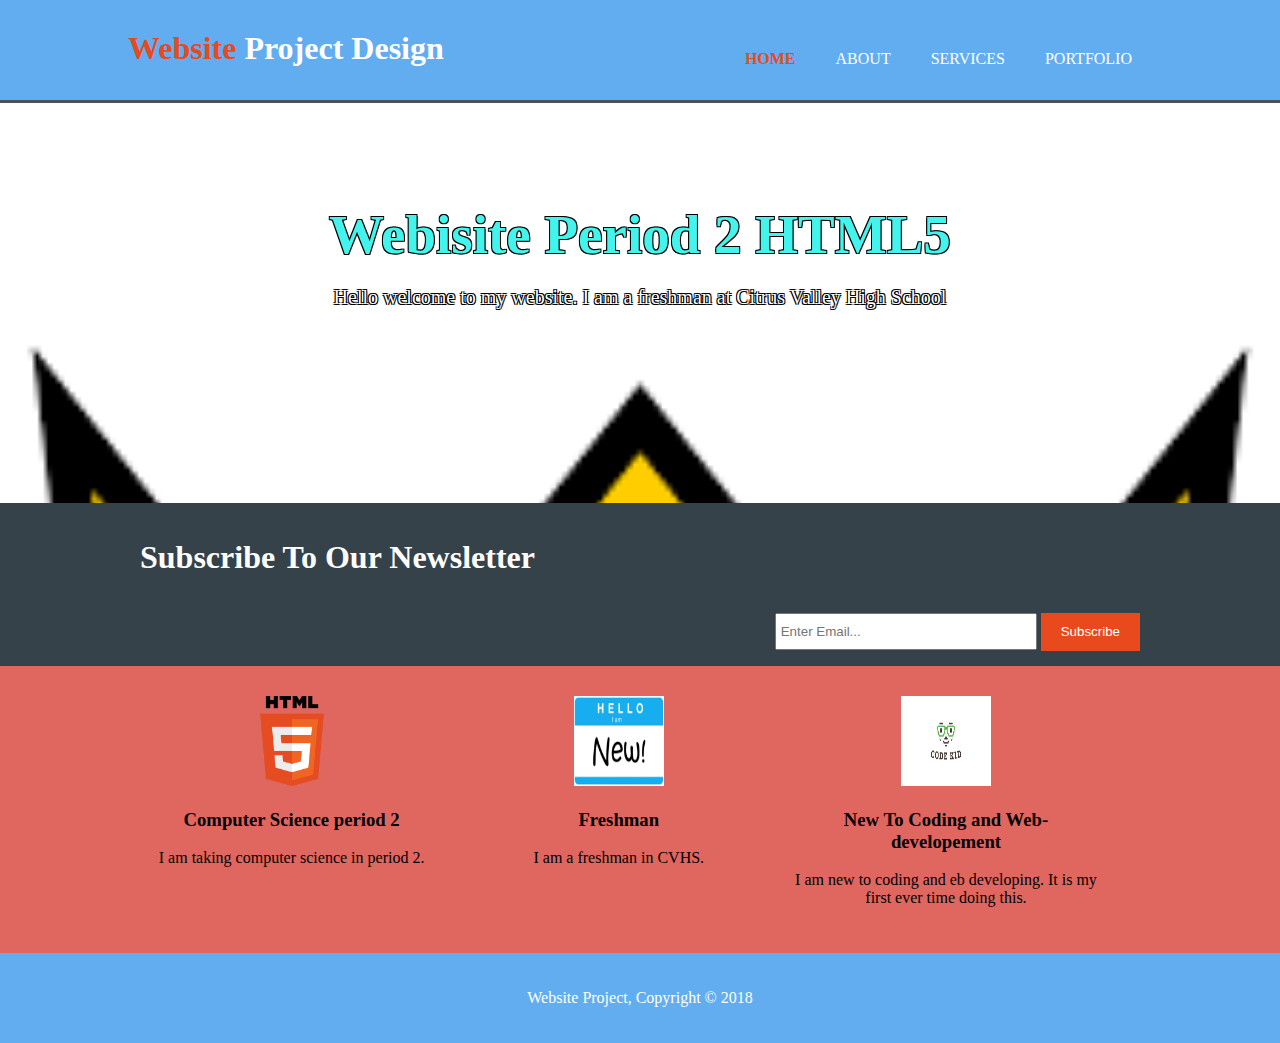
<file: index.html>
<!DOCTYPE html>
<html>
    <head>
     <meta charset="utf-8">
    <meta name="viewport" content="width=device-width">
    <meta name="description" content="Affordable and professional web design">
	  <meta name="keywords" content="web design, affordable web design, professional web design">
  	<meta name="author" content="Brad Traversy">
  	 <link rel="shortcut icon" href="./img/crown.png">
    <title>Rafael's Website | Welcome</title>
    <link rel="stylesheet" href="./css/style.css">
  </head>
  <body>
    <header>
      <div class="container">
        <div id="branding">
          <h1><span class="highlight">Website</span> Project Design</h1>
        </div>

      <nav>
          <ul>
            <li class="current"><a href="index.html">Home</a></li>
            <li><a href="about.html">About</a></li>
            <li><a href="services.html">Services</a></li>
            <li><a href="portfolio.html"> Portfolio</a> </li>
          </ul>
        </nav>

      </div>
      </header>
       <section id="showcase">
      <div class="container">
        <h1 style=color:#42f4eb>Webisite Period 2 HTML5</h1>
        <p> Hello welcome to my website. I am a freshman at Citrus Valley High School </p>
      </div>
    </section>
           
           <section id="newsletter">
      <div class="container">
        <h1>Subscribe To Our Newsletter</h1>
        <form>
          <input type="email" placeholder="Enter Email...">
          <button type="submit" class="button_1">Subscribe</button>
        </form>
      </div>
    </section>

            <section id="boxes">
      <div class="container">
        <div class="box">
          <img src="./img/logo_html5.png">
          <h3>Computer Science period 2</h3>
          <p>I am taking computer science in period 2.</p>
        </div>
        <div class="box">
          <img src="./img/newbie_html.png">
          <h3>Freshman</h3>
          <p>I am a freshman in CVHS.</p>
        </div>
         <div class="box">
           <img src="./img/coding_html.jpg">
          <h3>New To Coding and Web-developement</h3>
          <p>I am new to coding and eb developing. It is my first ever time doing this.</p>
        </div>
        </section>
        <footer>
            <p>Website Project, Copyright &copy; 2018</p>
        </footer>
</html>
</file>
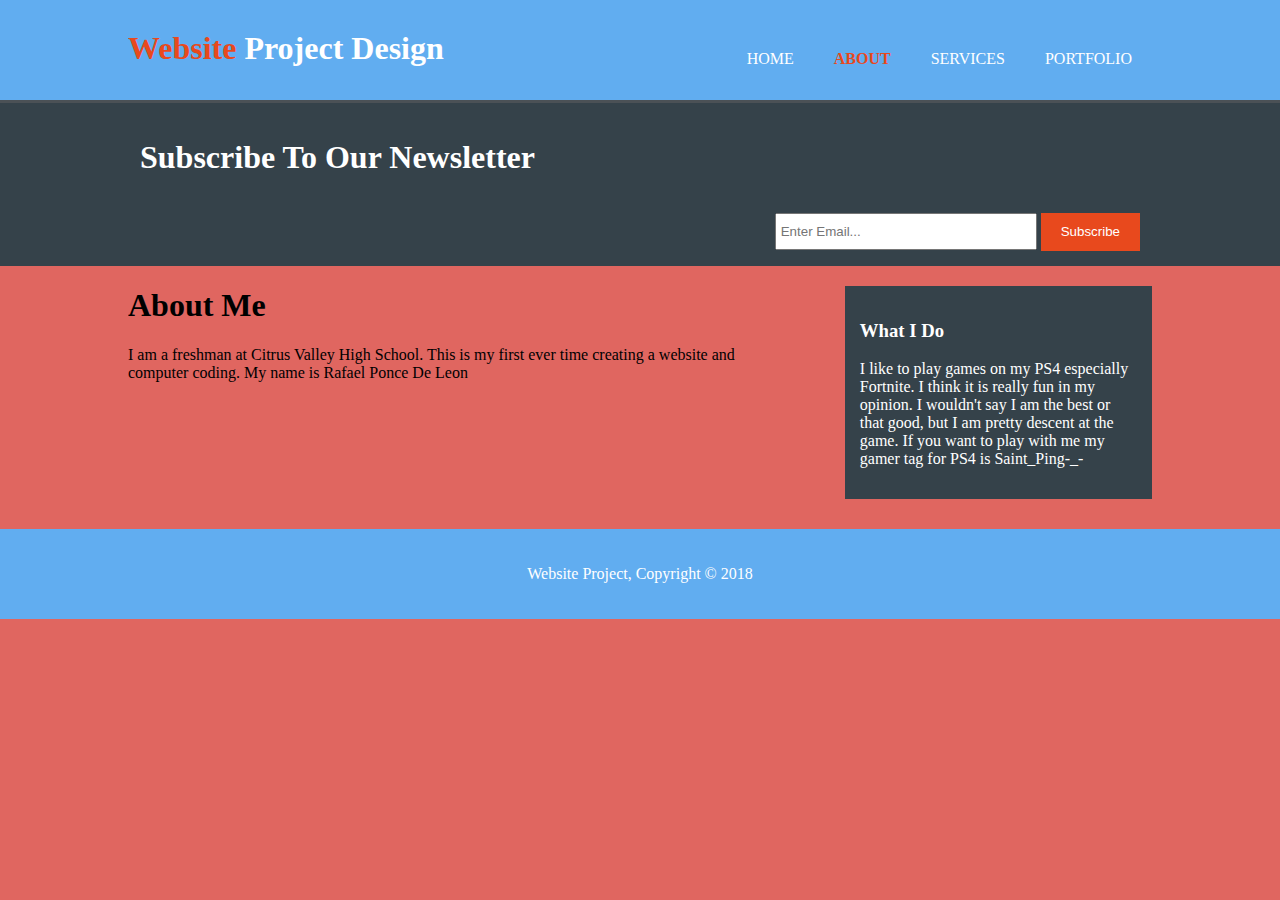
<file: about.html>
<!DOCTYPE html>
<html>
    <head>
     <meta charset="utf-8">
    <meta name="viewport" content="width=device-width">
    <meta name="description" content="Affordable and professional web design">
	  <meta name="keywords" content="web design, affordable web design, professional web design">
  	<meta name="author" content="Brad Traversy">
  	 <link rel="shortcut icon" href="./img/crown.png">
    <title>Rafael's Website | About</title>
    <link rel="stylesheet" href="./css/style.css">
  </head>
  <body>
    <header>
      <div class="container">
        <div id="branding">
          <h1><span class="highlight">Website</span> Project Design</h1>
        </div>

      <nav>
          <ul>
            <li><a href="index.html">Home</a></li>
            <li class="current"><a href="about.html">About</a></li>
            <li><a href="services.html">Services</a></li>
            <li><a href="portfolio.html"> Portfolio</a> </li>
          </ul>
        </nav>

      </div>
      </header>
           
           <section id="newsletter">
      <div class="container">
        <h1>Subscribe To Our Newsletter</h1>
        <form>
          <input type="email" placeholder="Enter Email...">
          <button type="submit" class="button_1">Subscribe</button>
        </form>
      </div>
    </section>

  <section id="main">
   <div class="container">
    <article id="main-col">
     <h1 class="page-tittle">About Me </h1>
     <p> I am a freshman at Citrus Valley High School. This is my first ever time creating a website and computer coding. My name is Rafael Ponce De Leon </p>
    </article> 
    <aside id="sidebar">
      <div class="dark">
      <h3> What I Do</h3>
      <p> I like to play games on my PS4 especially Fortnite. I think it is really fun in my opinion. I wouldn't say I am the best or that good, but I am pretty descent at the game. If you want to play with me my gamer tag for PS4 is Saint_Ping-_-</p>
    </aside>
    
    
        </div>
        </section>
        
        <footer>
            <p>Website Project, Copyright &copy; 2018</p>
        </footer>
</html>
</file>
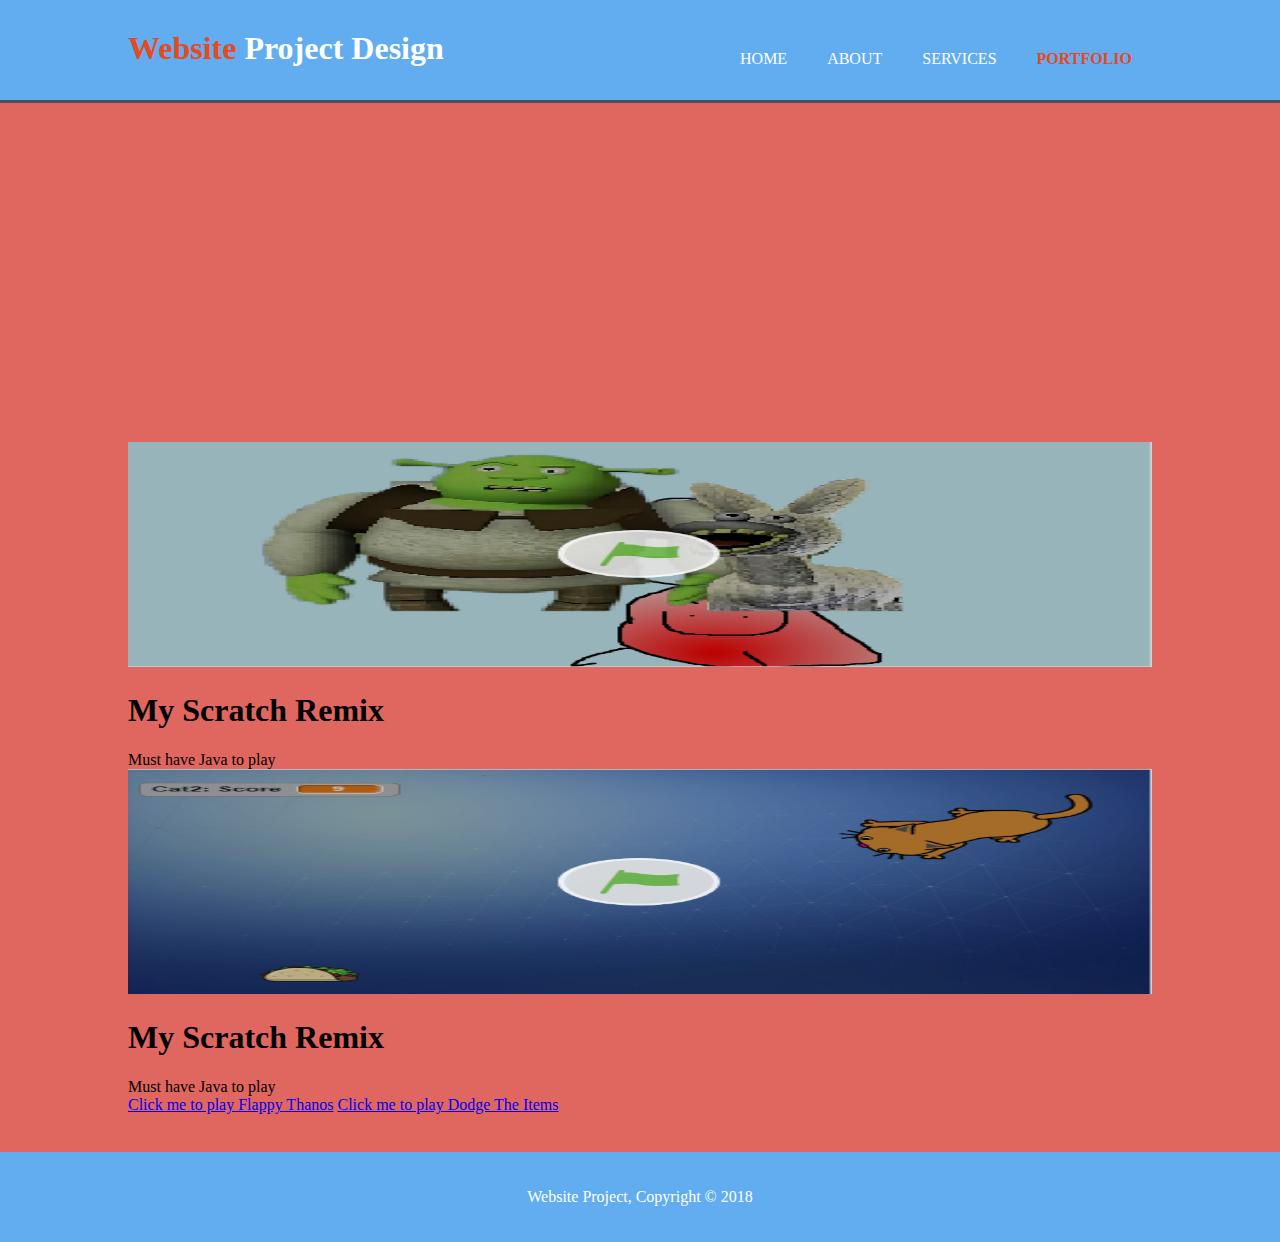
<file: portfolio.html>
<!DOCTYPE html>
<html>
    <head>
     <meta charset="utf-8">
    <meta name="viewport" content="width=device-width">
    <meta name="description" content="Affordable and professional web design">
	  <meta name="keywords" content="web design, affordable web design, professional web design">
  	<meta name="author" content="Brad Traversy">
  	 <link rel="shortcut icon" href="./img/crown.png">
    <title>Rafael's Website | Portfolio</title>
    <link rel="stylesheet" href="./css/style.css">
  </head>
  <body>
    <header>
      <div class="container">
        <div id="branding">
          <h1><span class="highlight">Website</span> Project Design</h1>
        </div>
    

      <nav>
          <ul>
            <li><a href="index.html">Home</a></li>
            <li><a href="about.html">About</a></li>
            <li><a href="services.html">Services</a></li> 
            <li class="current"><a href="portfolio.html">Portfolio</a></li>
          </ul>
        </nav>

      </div>
      </header>
           

        <iframe width="560" height="315" src="https://www.youtube.com/embed/EO0XDezvZmc" frameborder="0" allow="autoplay; encrypted-media" allowfullscreen></iframe>
        
        <section id="boxes">
		<div class="container">

			<div class="sideright">
      			<a href="https://scratch.mit.edu/projects/245647197/"><img src="./img/shrek.PNG" height="225px" width="100%" ><a>
    			<h1>My Scratch Remix</h1>
    			<a>Must have Java to play</a>
    		</div>
    		
    			<div class="sideright">
      			<a href=https://scratch.mit.edu/projects/248143343/#player"><img src="./img/Cat.PNG" height="225px" width="100%" ><a>
    			<h1>My Scratch Remix</h1>
    			<a>Must have Java to play</a>
    		</div>
    		<a href="project.html">Click me to play Flappy Thanos</a>
         <a href="project2.html">Click me to play Dodge The Items</a>


    	</div>
	</br>

	<p>

	</p>
		</section>
        
        
        
        <footer>
            <p>Website Project, Copyright &copy; 2018</p>
        </footer>
</html>
</file>
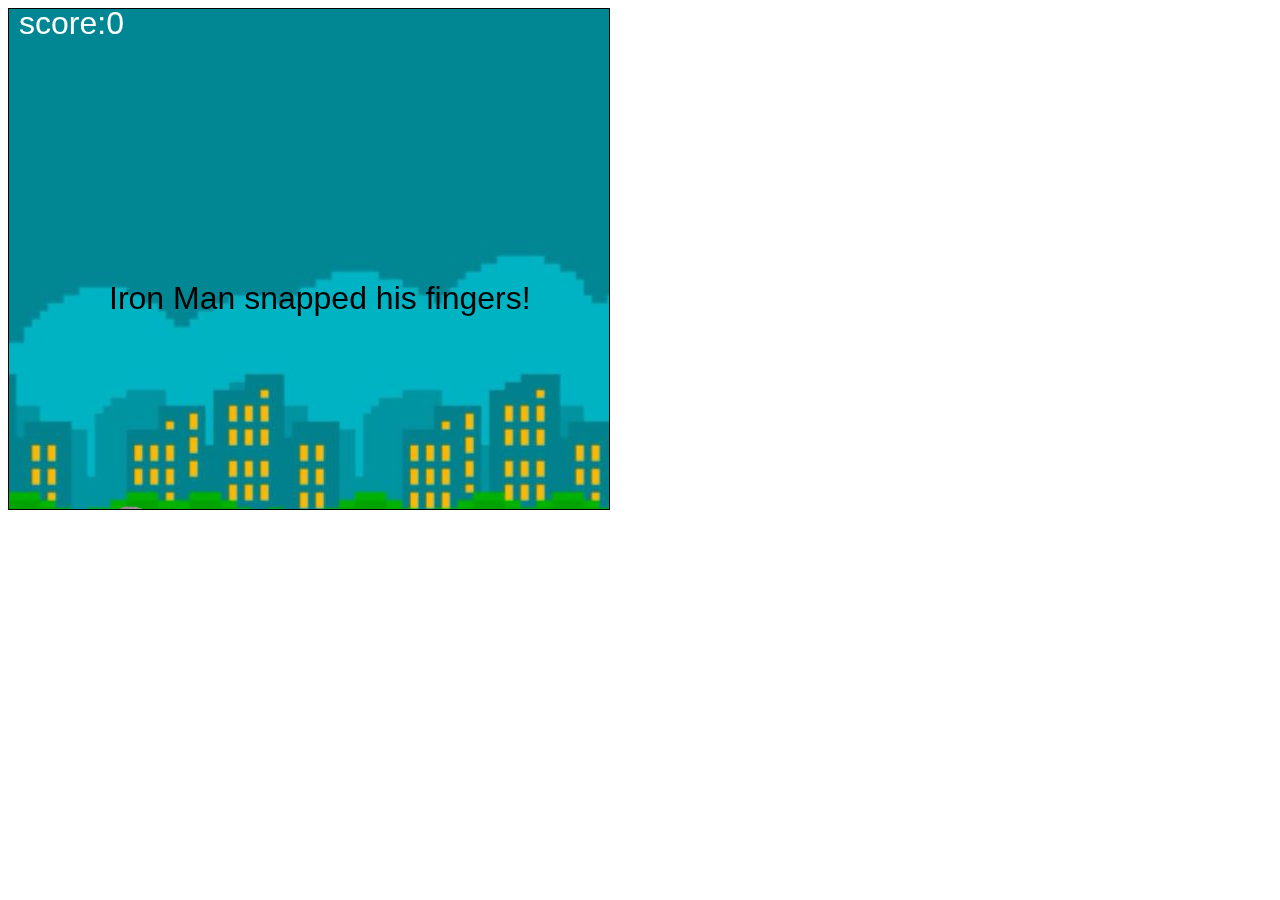
<file: project.html>
<html>
<head>
<meta http-equiv="Content-Type" content="text/html; charset=UTF-8" />
<title>Processing Demo</title>
<script type="text/javascript" src="processing.js"></script>
</head>
<body>
<script type="text/processing">
/**
* @Author: Rafael Ponce De Leon
* @Version: #1.0 + May 13th, 2019
*/
PImage bg;//background
int w=0;
PImage th;//thanos 
int x=100;
int y=200;
PImage p; // Cap's Sheild
int px;
int py;
int Vy=2; //Velocity x
int Vx=2; //Velocity y
int r=50; //Radius
int gameOver;//Ends the game when you crash
int score=0; //Score
int highScore=0;
void setup(){
  size(600,500);
  bg = loadImage("./img/bgg.jpg"); //background 
  th = loadImage("./img/dd.png");//Thanos
  p = loadImage("./img/capsh.png");// Captain America's sheild
  px = 800;
  py =120;
  gameOver=0;
}


void draw() {
  if(gameOver==0){
    image(bg, w, -200);
    image(bg, w+bg.width, -200); 
    
    image(p, px, py);//Cap sheild
    w--;
    image(th,x,y);//thanos
    Vx--;
    Vy++; 
    y=y+Vy;
    px-= 5;
    if(px < -200){   //reset px when it reaches the end
      px =800;
      py = (int)random(100,400);//Cap's sheild appears randomly 
    }
     if(y < -100 ){ // Death from going off the top of scren
        fill(0); //Black
        text("Thor cut your head off!", width/2 - 100, height/2);
         gameOver = 1;
         
        
     }
      
     if(px == 800) { //Score adds
       score++;
     
     }
     textSize(32); //score board
     text("score:"+score,10,25);
     
     if( score > 4 ){//speed of sheild
       px -=7;
     }
     
     if( score > 9 ){//speed of sheild
       px -=10;
     }
     
     if( score > 12 ){//speed of sheild
       px -=13;
     }
     
  
    checkWalls();
    checkImage();
    checkCollision();
  }
}

void checkWalls(){
  if( y>height){//death if low
    Vy=Vy*1;
    gameOver=1;
    fill(0);
    text("Iron Man snapped his fingers!", 100,300);
    
  }
  
}

void mousePressed(){//when you press the mouse you flap up
  if(mousePressed){
    Vy=-15;
  
  }
}

void checkImage(){
  if(w<-bg.width){
  w=0; //Reset background to beginning
 }
}

void checkCollision(){ //collision to cap sheild
  if(abs(x-px)<40&&abs(y-py)<40){
    gameOver=1;
    text("Captain America has slained you!",50,250);
  }
}

</script>
<canvas id="sketch" style="border: 1px solid black;"></canvas>
</body>
</html>
</file>
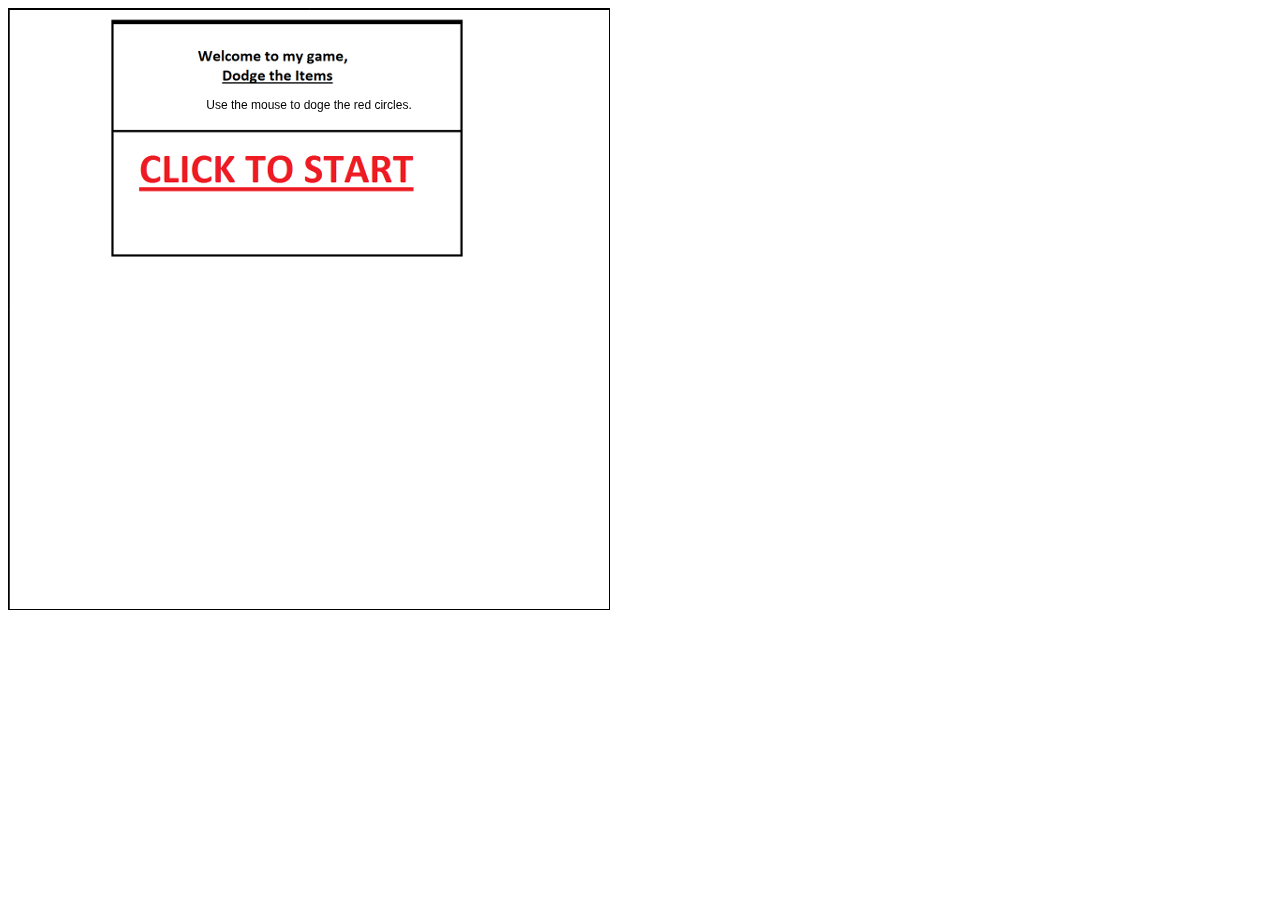
<file: project2.html>
<html>
<head>
<meta http-equiv="Content-Type" content="text/html; charset=UTF-8" />
<title>Processing Demo</title>
<script type="text/javascript" src="processing.js"></script>
</head>
<body>
<script type="text/processing">
/** 
 *
 *@Author: Rafael Ponce De Leon
 *@Version:1.0 May 23rd, 2019
 */

PImage Menu;
PImage floor;
PImage Loser;
String gameState;
int ax = 800; //x position of bad circle
int ay=50;//y position of bad circle
int bx = 800;//x position of bad circle
int by=120;//y position of bad circle
int cx = 800;//x position of bad circle
int cy=550;//y position of bad circle
int dx = 800;//x position of bad circle
int dy=550;//y position of bad circle
int ex = 800;//x position of bad circle
int ey=550;//y position of bad circle
int fx = 800;//x position of bad circle
int fy=550;//y position of bad circle
int gx=800;//x position of bad circle
int gy=100;//y position of bad circle
int hx=100;//x position of bad circle 
int hy=50;//y position
int vhx=7;// x velocity of hx
int vhy=9;// y velocity of hy
int hr=30;// radius of h circle
int ix=550;//x position of bad circle
int iy=550;// y postion of bad circle
int vix=10;// x velocity of hx
int viy=10;// y velocity of hy
int ir=30;// radius of h circle
int x =20;//size all of bad circle
int y=20;//size all of bad circle
int score=0; //score
void setup() {
  size(600, 600);
  gameState = "START";
  Menu = loadImage("./img/MainMenu.png");//Menu
  floor = loadImage("./img/woodfloor.png");//Background
  Loser = loadImage("./img/loser.png");//loser picture
}


void draw() {
  clearBackground();
  if (gameState == "START") { //Starting screen
    startGame();
  } else if (gameState == "PLAY") { //Actually play game
    playGame();
    fill(255, 0, 0);
    ellipse(ax, ay, x, y);
    ellipse(bx, by, x, y);
    ellipse(cx, cy, x, y);
    ellipse(dx, dy, x, y);
    ellipse(ex, ey, x, y);
    ellipse(fx, fy, x, y);
    ellipse(gx, gy, x, y);
    fill(155, 7, 7);
    ellipse(hx, hy, hr, hr);
    ellipse(ix,iy,ir, ir);
    ax-=5; // bad circle x velocity
    bx-=6; // bad circle x velocity
    cx-=7; // bad circle x velocity
    dx-=8; // bad circle x velocity
    ex-=5; // bad circle x velocity
    fx-=10; // bad circle x velocity
    gx-=9; // bad circle x velocity
    hx = hx + vhx; 
    hy = hy + vhy; 
    ix = ix + vix; 
    iy = iy + viy;
    
    if (ax < -200) {   //reset bad circle when it reaches the end
      ax =800;
      ay = (int)random(100, 550);//bad circle appears randomly
    }
    if (bx < -200) {   //reset bad circle when it reaches the end
      bx =800;
      by = (int)random(100, 550);//bad circle appears randomly
    }
    if (cx < -200) {   //reset bad circle when it reaches the end
      cx =800;
      cy = (int)random(100, 550);//bad circle appears randomly
    }
    if (dx < -200) {   //reset bad circle when it reaches the end
      dx =800;
      dy = (int)random(100, 550);//bad circle appears randomly
    }
    if (ex < -200) {   //reset bad circle when it reaches the end
      ex =800;
      ey = (int)random(100, 550);//bad circle appears randomly
    }
    if (fx < -200) {   //reset bad circle when it reaches the end
      fx =800;
      fy = (int)random(100, 550);//bad circle appears randomly
    }
    if (gx < -200) {   //reset bad circle when it reaches the end
      gx =800;
      gy = (int)random(100, 550);//bad circle appears randomly
    }
    if (ax == 800) { //Score adds
      score++;
    }
    if (bx == 800) { //Score adds
      score++;
    }
    if (cx == 800) { //Score adds
      score++;
    }
    if (dx == 800) { //Score adds
      score++;
    }
    if (ex == 800) { //Score adds
      score++;
    }
    if (fx == 800) { //Score adds
      score++;
    }
    if (gx == 800) { //Score adds
      score++;
    }
    textSize(16); //score board
    text("score:"+score, 50, 25);
  } else if (gameState =="WIN") { //Win
    winGame();
  } else if (gameState == "LOSE") { //Lose
    loseGame();
  }
}

void startGame() { //menu screen
  textAlign(CENTER);
  image(Menu, 0, 0);
  fill(0);
  text("Use the mouse to doge the red circles.", 300, 100);
  if (mousePressed == true) {
    gameState =  "PLAY";
  }
}
void playGame() {//code when playing game
  image(floor, 0, 0);
  fill(0, 255, 0);
  ellipse(mouseX, mouseY, 50, 50);//you as green circle

  if (score>99) {
    gameState="WIN";
    score=0;
  }
  if (mouseX <10) { //die by going to far to left side 
    gameState = "LOSE";
  }
  if (mouseY <10) {//die by going to far to up
    gameState = "LOSE";
  }
  if (mouseY >590) {//die by going to far to down
    gameState = "LOSE";
  }
  if (abs(mouseX-ax)<20&&abs(mouseY-ay)<20) { //collision: lose if touched by bad circle  
    gameState="LOSE";
  }
  if (abs(mouseX-bx)<20&&abs(mouseY-by)<20) {//collision: lose if touched by bad circle 
    gameState="LOSE";
  }
  if (abs(mouseX-cx)<20&&abs(mouseY-cy)<20) {//collision: lose if touched by bad circle
    gameState="LOSE";
  }
  if (abs(mouseX-dx)<20&&abs(mouseY-dy)<20) {//collision: lose if touched by bad circle
    gameState="LOSE";
  }
  if (abs(mouseX-ex)<20&&abs(mouseY-ey)<20) {//collision: lose if touched by bad circle
    gameState="LOSE";
  } 
  if (abs(mouseX-fx)<20&&abs(mouseY-fy)<20) {//collision: lose if touched by bad circle
    gameState="LOSE";
  }
  if (abs(mouseX-hx)<hr&&abs(mouseY-hy)<hr) {//collision: lose if touched by bad circle
    gameState="LOSE";
  }
  if (abs(mouseX-ix)<ir&&abs(mouseY-iy)<ir) {//collision: lose if touched by bad circle
    gameState="LOSE";
  }
  if (hy>height || hy<0) { //bounce
    vhy=vhy*-1;
  }
  if (hx>width || hx<0) { //bounce
    vhx=vhx*-1;
  }
  if (iy>height || iy<0) {//bounce
    viy=viy*-1;
  }
  if (ix>width || ix<0) { //bounce
    vix=vix*-1;
  }
 
}

void winGame() { //win in-game screen
  fill(255, 255, 0);
  rect(0, 0, width, height);
  fill(0);
  textSize(35);
  text("CONGRATS YOU WIN!!!\nPlay Again?", width/2, height/2);
  fill(200);
  rect(250, 375, 100, 60, 10);
  fill(0, 255, 0);
  textSize(25);
  text("AGAIN?", width/2, 410);
  if (mousePressed==true&&mouseX>250 && mouseX<350 && mouseY>380 && mouseY<440 ) { //rest button
    gameState="PLAY"; 
    score=0;
  }
}
void loseGame() { //lose in game screen
  background(0);
  image(Loser, 100, 100);
  fill(255, 255, 255);
  textSize(25);
  text("AWWWW GOOD ATTEMPT!", width/2, height/2);
  fill(255);
  if (mouseX > 200 && mouseX < 400 && mouseY > 200 && mouseY < 250) {
    fill(120);
  }
  fill(79, 255, 100);
  rect(250, 375, 100, 60, 10);
  fill(255, 0, 0);
  textSize(35);
  if (mouseX > 250 && mouseX < 350 && mouseY > 380 && mouseY < 440) {
    fill(0, 0, 255); //Change to BLUE IF Mouse X and MouseY are in RECT
    if (mousePressed) {
      textSize(42); //WHEN CLICKED MAKES THE TEXT SIZE BIGGER
    }
  }
  textSize(12);
  text("PLAY AGAIN?", 300, 415);
  if (mousePressed==true&&mouseX>250 && mouseX<350 && mouseY>380 && mouseY<440 ) { //rest button
    gameState="PLAY";
    score=0;
  }
}
void resetGame() { // rest game
}


void clearBackground() { //Clear background after each gamstate
  fill(255); 
  rect(0, 0, width, height);
}
</script>
<canvas id="sketch" style="border: 1px solid black;"></canvas>
</body>
</html>
</file>
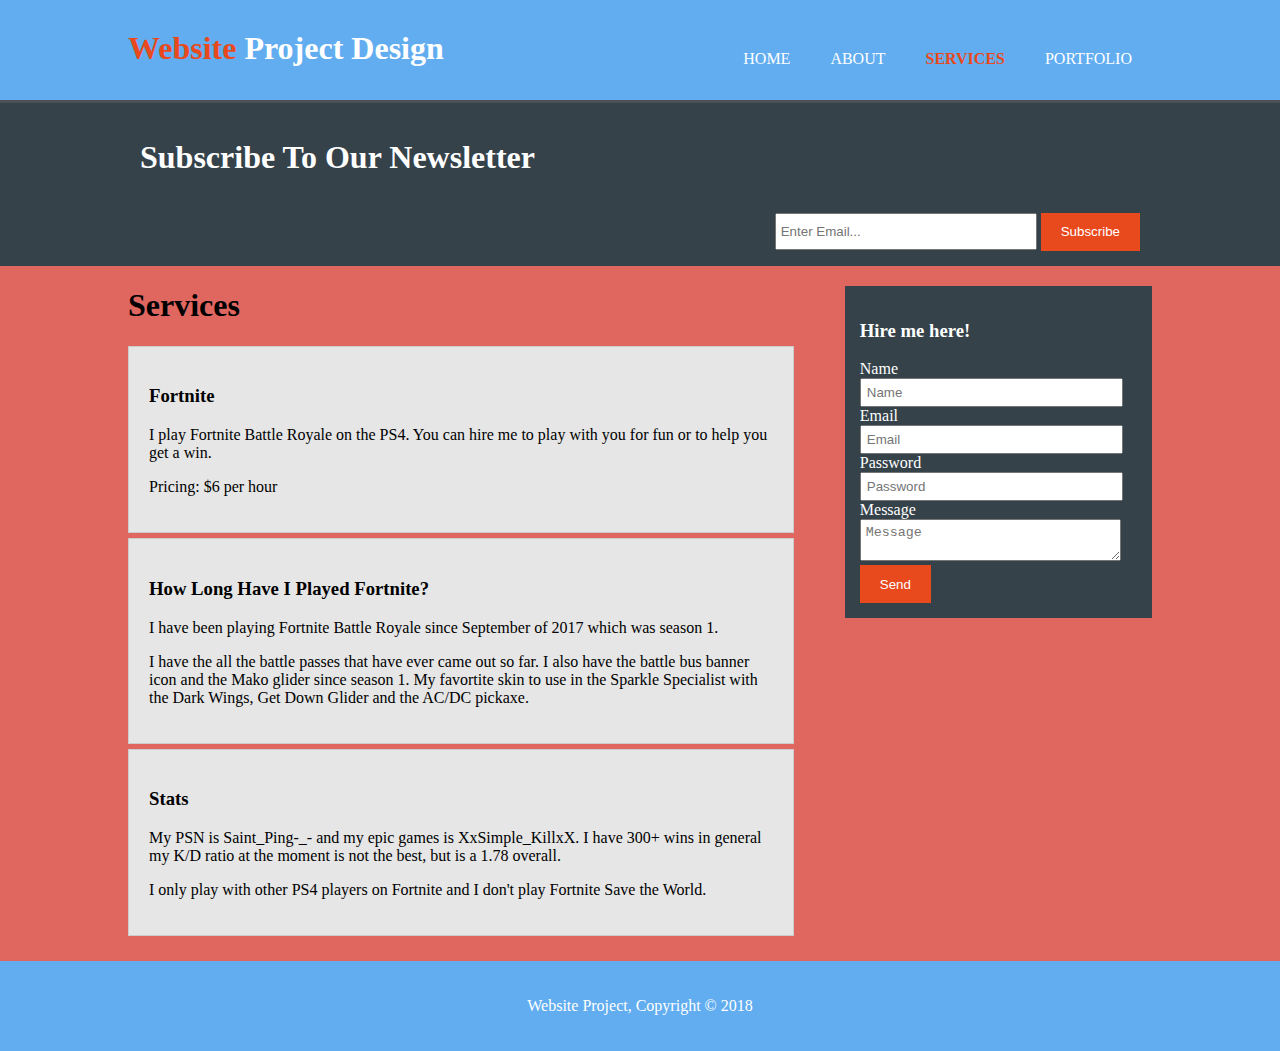
<file: services.html>
<!DOCTYPE html>
<html>
    <head>
     <meta charset="utf-8">
    <meta name="viewport" content="width=device-width">
    <meta name="description" content="Affordable and professional web design">
	  <meta name="keywords" content="web design, affordable web design, professional web design">
  	<meta name="author" content="Brad Traversy">
  	 <link rel="shortcut icon" href="./img/crown.png">
    <title>Rafael's Website | Services</title>
    <link rel="stylesheet" href="./css/style.css">
  </head>
  <body>
    <header>
      <div class="container">
        <div id="branding">
          <h1><span class="highlight">Website</span> Project Design</h1>
        </div>

      <nav>
          <ul>
            <li><a href="index.html">Home</a></li>
            <li><a href="about.html">About</a></li>
            <li class="current"><a href="services.html">Services</a></li>
            <li><a href="portfolio.html"> Portfolio</a> </li> 
          </ul>
        </nav>

      </div>
      </header>
           
           <section id="newsletter">
      <div class="container">
        <h1>Subscribe To Our Newsletter</h1>
        <form>
          <input type="email" placeholder="Enter Email...">
          <button type="submit" class="button_1">Subscribe</button>
        </form>
      </div>
    </section>

  <section id="main">
   <div class="container">
    <article id="main-col">
     <h1 class="page-tittle">Services</h1>
     <ul id="services">
        <li>
            <h3>Fortnite</h3>
            <p> I play Fortnite Battle Royale on the PS4. You can hire me to play with you for fun or to help you get a win.</p>
            <p>Pricing: $6 per hour </p>
    </li>
     <li>
            <h3>How Long Have I Played Fortnite?</h3>
            <p> I have been playing Fortnite Battle Royale since September of 2017 which was season 1.</p>
            <p>I have the all the battle passes that have ever came out so far. I also have the battle bus banner icon and the Mako glider since season 1. My favortite skin to use in the Sparkle Specialist with the Dark Wings, Get Down Glider and the AC/DC pickaxe.</p>
    </li>
     <li>
            <h3>Stats</h3>
            <p> My PSN is Saint_Ping-_- and my epic games is XxSimple_KillxX. I have 300+ wins in general my K/D ratio at the moment is not the best, but is a 1.78 overall. </p>
            <p>I only play with other PS4 players on Fortnite and I don't play Fortnite Save the World. </p>
    </li>
     </ul>
    </article> 
    
    <aside id="sidebar">
      <div class="dark">
      <h3>Hire me here!</h3>
        <form class="quote">
  						<div>
  							<label>Name</label><br>
  							<input type="text" placeholder="Name">
  						</div>
  						<div>
  							<label>Email</label><br>
  							<input type="email" placeholder="Email">
  						</div>
  							<div>
  							<label>Password</label><br>
  							<input type="password" placeholder="Password">
  						</div>
  						<div>
  							<label>Message</label><br>
  							<textarea placeholder="Message"></textarea>
  						</div>
  						<button class="button_1" type="submit">Send</button>
					</form>
      </div>
    </aside>
    
    
        </div>
        </section>
        
        <footer>
            <p>Website Project, Copyright &copy; 2018</p>
        </footer>
</html>
</file>
<file: css/style.css>
body{
     font-family: "Comic Sans MS";
    padding:0;
    margin:0;
    background-color: #e06660
}

/* Global */
.container{
  width:80%;
  margin:auto;
  overflow:hidden;
}

 ul{
    margin:0;
    padding:0;
 }
 
 .button_1{
  height:38px;
  background:#e8491d;
  border:0;
  padding-left: 20px;
  padding-right:20px;
  color:#ffffff;
}
 
 .dark{
  padding:15px;
  background:#35424a;
  color:#ffffff;
  margin-top:10px;
  margin-bottom:10px;
}
 
/* Header **/
header{
  background:#61ADF0;
  color:#ffffff;
  padding-top:30px;
  min-height:70px;
  border-bottom:#4B5156 3px solid;
}
 
 header a{
  color:#ffffff;
  text-decoration:none;
  text-transform: uppercase;
  font-size:16px;
}
 
  header li{
    float:left;
    display:inline;
    padding:0 20px 0 20px;
  }
  
   header #branding{
    float:left;
   }
   
   header #branding h1{
    margin:0;
   }
   
    header nav{
    float:right;
    margin-top: 20px;
    }
   
   header .highlight, header .current a{
  color:#e8491d;
  font-weight:bold;
 }

   header a:hover{
   color:#cccccc; 
   font-weight: bold;
   }
   
  /* Showcase */
#showcase{
  min-height:400px;
  background:url('../img/crown.png');
  background-repeat: no-repeat;
  background-size:cover;
  text-align:center;
  color:#ffffff;
}

#showcase h1{
  margin-top:100px;
  font-size:55px;
  margin-bottom:10px;
text-shadow:
-1px -1px 0 #000,
1px -1px 0 #000,
-1px 1px 0 #000,
1px 1px 0 #000;
}


#showcase p{
  font-size:20px;
text-shadow:
-1px -1px 0 #000,
1px -1px 0 #000,
-1px 1px 0 #000,
1px 1px 0 #000;
}

   
#newsletter{
    padding:15px;
    color:#ffffff;
    background:#35424a;
}   

#newletter h1{
    float:left;
}  

#newsletter form{
    float:right;
    margin-top: 15px;
}

#newsletter input[type="email"]{
  padding:4px;
  height:25px;
  width:250px;
}

/* Boxes */
#boxes{
  margin-top:20px;
}

#boxes .box{
  float:left;
  text-align: center;
  width:30%;
  padding:10px;
  
}

#boxes .box img{
  width:90px;
  height:90px;
}

/* Sidebar */
#sidebar{
  float:right;
  width:30%;
  margin-top:10px;
}

#sidebar .quote input, #sidebar .quote textarea{
  width:90%;
  padding:5px;
}

/* Main-col */
#main-col{
  float:left;
  width:65%;
}

/* Services */
#services li{
  list-style: none;
  padding:20px;
  border: #cccccc solid 1px;
  margin-bottom:5px;
  background:#e6e6e6;
}

footer{
  padding:20px;
  margin-top:20px;
  color:#ffffff;
  background-color:#61ADF0;
  text-align:center;
}

/* Media Queries */
@media(max-width: 768px){
  header #branding,
  header nav,
  header nav li,
  #newsletter h1,
  #newsletter form,
  #boxes .box,
  #main-col,
  #sidebar{
    float:none;
    text-align:center;
    width:100%;
  }

  header{
    padding-bottom:20px;
  }

  #showcase h1{
    margin-top:40px;
  }

  #newsletter button, .quote button{
    display:block;
    width:100%;
  }

  #newsletter form input[type="email"], .quote input, .quote textarea{
    width:100%;
    margin-bottom:5px;
  }
  
  /* Boxes */
  
#boxes{
  margin-top:20px;
}

#boxes.box{
  float:left;
  text-align: center;
  width:30%;
  padding:10px;
  
}

#boxes.box img{
  width:90px;
  height:90px;
}

#boxes{
	margin-top:0px;
	color: #C5B358;
}

.box a:hover{
	color:#C5B358;
	font-weight:bold;
}
.box :hover{
	color:#ffffff;
	font-weight:bold;
}


.box{
	float:left;
	text-align:center;
	width:25.33%;
	padding:4%;
}

.box{
	text-decoration: None
	color:#C5B358;
}
#boxes .box img{
	height:225px;
	width: 100%;
}

/* Sidebar */
#sidebar{
  float:right;
  width:30%;
  margin-top:10px;
}

.sideright {
	background-color: #000;
	font-size:100%;
	padding: 1%;
	width: 320px;
	height: 320px;
	float: right;
	border-radius: 5px;
	margin-left:1%; margin-right:1%;
	margin-top:1%; margin-bottom:1%;
}

.sideright a {
	color:#ffffff;
	text-decoration: none;
	font-size: 16px;
}
.sideright li {
	list-style: none;

}

.sideright img{
	width: 90%;
</file>
